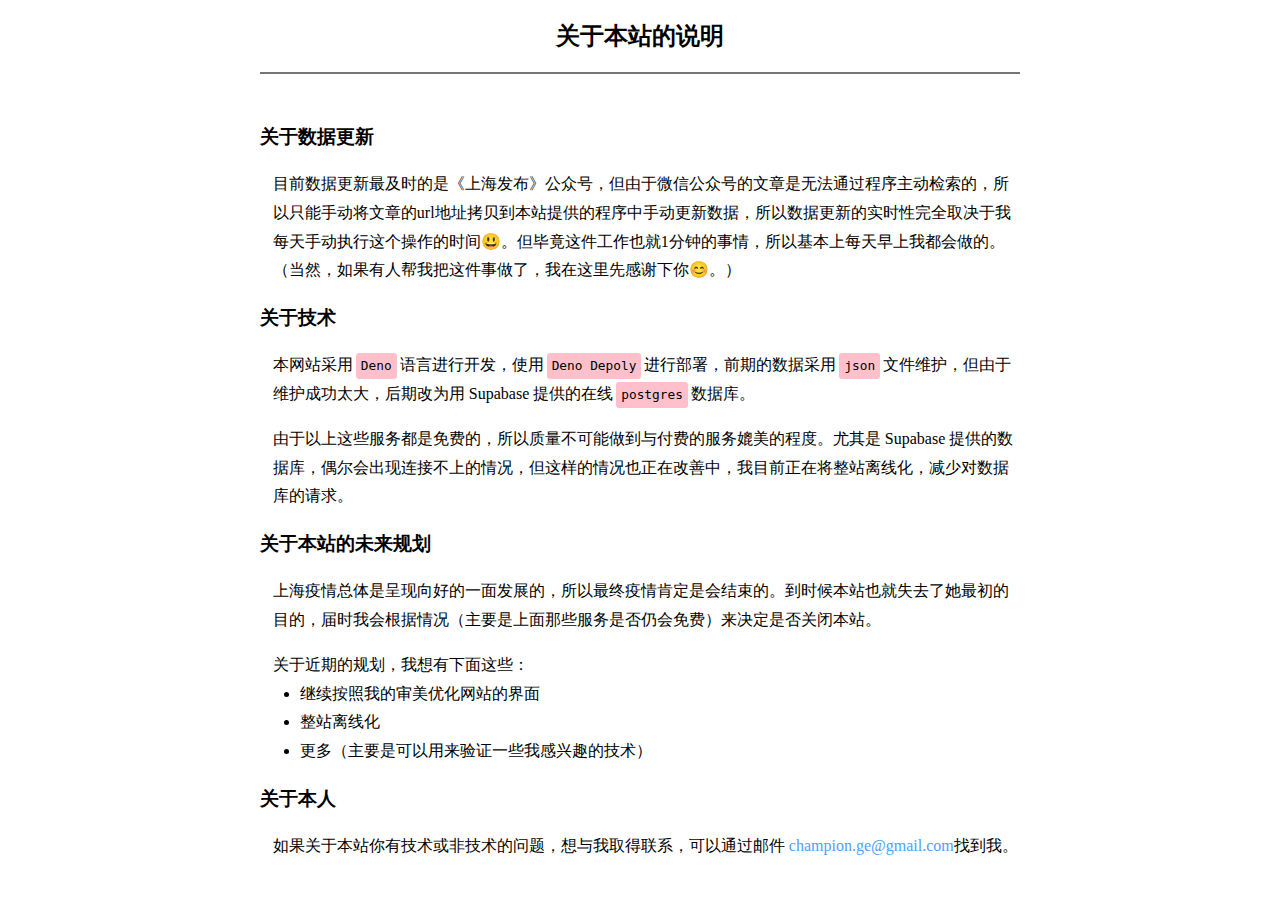
<file: epidemic/about.html>
<!DOCTYPE html>
<html lang="en">
<head>
    <meta charset="UTF-8">
    <title>关于本站</title>
    <meta name="viewport"
          content="width=device-width,initial-scale=1.0,minimum-scale=1.0,maximum-scale=1.0,user-scalable=0,viewport-fit=cover"/>
    <link rel="stylesheet" href="css/style.css">
</head>
<body class="about page">
<h1>关于本站的说明</h1>

<h3>关于数据更新</h3>
<p>目前数据更新最及时的是《上海发布》公众号，但由于微信公众号的文章是无法通过程序主动检索的，所以只能手动将文章的url地址拷贝到本站提供的程序中手动更新数据，所以数据更新的实时性完全取决于我每天手动执行这个操作的时间😃。但毕竟这件工作也就1分钟的事情，所以基本上每天早上我都会做的。（当然，如果有人帮我把这件事做了，我在这里先感谢下你😊。）</p>

<h3>关于技术</h3>
<p>本网站采用<code>Deno</code>语言进行开发，使用<code>Deno Depoly</code>进行部署，前期的数据采用<code>json</code>文件维护，但由于维护成功太大，后期改为用 Supabase 提供的在线<code>postgres</code>数据库。</p>
<p>由于以上这些服务都是免费的，所以质量不可能做到与付费的服务媲美的程度。尤其是 Supabase 提供的数据库，偶尔会出现连接不上的情况，但这样的情况也正在改善中，我目前正在将整站离线化，减少对数据库的请求。</p>

<h3>关于本站的未来规划</h3>
<p>上海疫情总体是呈现向好的一面发展的，所以最终疫情肯定是会结束的。到时候本站也就失去了她最初的目的，届时我会根据情况（主要是上面那些服务是否仍会免费）来决定是否关闭本站。</p>
<p>关于近期的规划，我想有下面这些：</p>
<ul>
    <li>继续按照我的审美优化网站的界面</li>
    <li>整站离线化</li>
    <li>更多（主要是可以用来验证一些我感兴趣的技术）</li>
</ul>


<h3>关于本人</h3>
<p>如果关于本站你有技术或非技术的问题，想与我取得联系，可以通过邮件 <a href="mailto:champion.ge@gmail.com">champion.ge@gmail.com</a>找到我。</p>
</body>
</html>
</file>
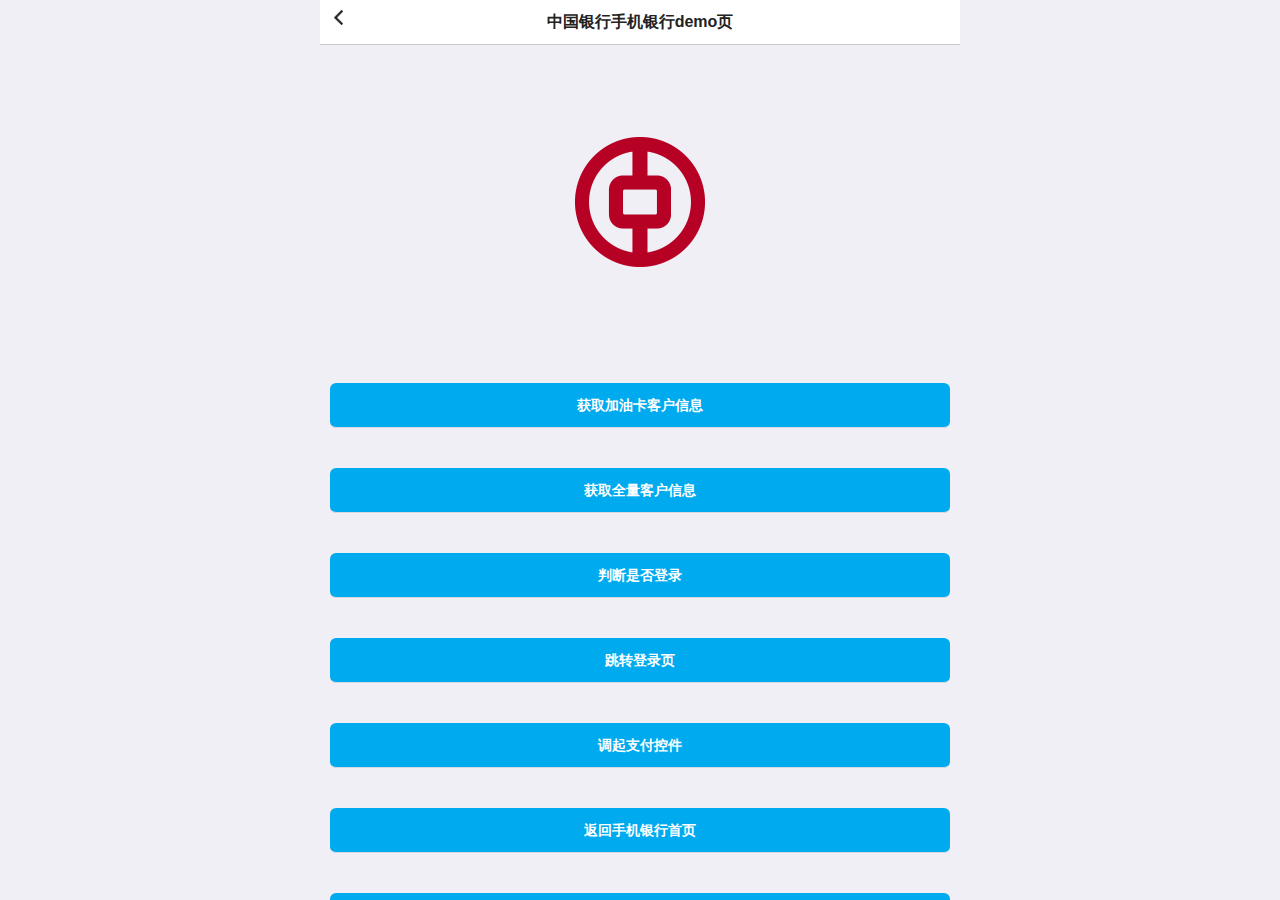
<file: epidemic/commercial.html>
<!DOCTYPE html>
<html>
<head>
    <meta http-equiv="content-type" content="text/html,charset=utf-8"/>
    <meta name="apple-mobile-web-app-capable" content="yes"/>
    <meta name="apple-mobile-web-app-status-bar-style" content="black"/>
    <title>中国银行手机银行demo页</title>
    <meta name="viewport" content="width=device-width, initial-scale=1.0, maximum-scale=1.0, user-scalable=no"/>
    <meta name="format-detection" content="telephone=no"/>
    <script src="demo.js"></script>
</head>
<body>
<div class="stacks">
    <div class="wrap wrap-justhead" style="height: 100%;box-sizing: border-box;">
        <header class="page-head">
            <div class="back-img back-to-native" id="back-left"><img src="images/back-icon.png"></div>
            <h1>中国银行手机银行demo页</h1>
        </header>
        <section class="page-content" style=" box-sizing: border-box;padding: 0 10px">
            <div class="logo">
                <img src="images/logo.png">
            </div>
            <!--二维码图片-->
            <div id="temImg"></div>
            <button id="getCustomerInfo">获取加油卡客户信息</button>
            <button id="getCustomerAllInfo">获取全量客户信息</button>
            <button id="judge">判断是否登录</button>
            <button id="login">跳转登录页</button>
            <button id="payment">调起支付控件</button>
            <button id="back">返回手机银行首页</button>
            <button id="ticket">易商互信</button>
            <button id="loginGetCustomerInfo">OAuth2.0登录&用户名</button>
            <button id="weiXinShare">微信分享</button>
            <button id="weiXinOpenMini">打开微信小程序</button>
            <button id="getPsnActivity">活动管理平台取票</button>
            <!--以下804加-->
            <button id="getLocationInfo">获取当前定位信息</button>
            <button id="getLocalImage">调摄像头&获取本地影像文件</button>
            <button id="getInfoByCamera">OCR调摄像头获取指定信息（银行卡、身份证等）-身份证-正面</button>
            <button id="getInfoByCameraBack">OCR调摄像头获取指定信息（银行卡、身份证等）-身份证-反面</button>
            <button id="getInfoByCameraCard">OCR调摄像头获取指定信息（银行卡、身份证等）-银行卡</button>
            <button id="generateQrCode">生成二维码</button>
            <button id="decoderQrCodeH5">识别二维码-H5</button>
            <button id="decoderQrCodeAPP">识别二维码-APP</button>
            <button id="getSensorOfAccelerometer">监听加速度</button>
            <button id="actionCallUp">拨打电话</button>
            <button id="actionOpenApp">打开其他APP</button>
            <button id="gotoMarket">跳转应用市场</button>
        </section>
    </div>
</div>
</body>
</html>
<style scoped>
    /*主体部分 背景色固定为灰白*/
    html, body {
        font-family: "PingFangSC-Light", "Droid Sans", "Droid Sans Fallback", "Roboto", "Helvetica Neue", "Helvetica", sans-serif;
        max-width: 640px;
        height: 100%;
        position: relative;
        box-sizing: border-box;
        font-size: 14px;
        margin: 0 auto;
        padding: 0;
        color: #222;
        /*background-color: #D3E3F2;*/
        background-color: #f0eff5;
    }

    /*用户页面*/
    .stacks {
        width: 100%;
        height: 100%;
    }

    /*页面当中只固定头部*/
    .wrap-justhead {
        padding-top: 44px;
    }

    /*主体*/
    section {
        width: 100%;
        height: 100%;
        overflow: auto;
        -webkit-overflow-scrolling: touch;
    }

    /*头部*/
    header {
        background: #fff;
    }

    .page-head {
        border-bottom: 1px solid #ccc;
        height: 44px;
        line-height: 22px;
        font-size: 18px;
        text-align: center;
        position: absolute;
        top: 0;
        width: 100%;
    }

    .back-img {
        position: absolute;
        left: 14px;
        top: 8px;
        width: 40px;
        text-align: left;
    }

    h1 {
        font-size: 16px;
    }

    .page-head img {
        width: 9px;
    }

    .logo {
        text-align: center;
        margin: 15% 10% 15% 10%;
    }

    button {
        width: 100%;
        border-radius: 6px;
        border: none;
        border-bottom: 1px solid #d8d8e0;
        line-height: 42px;
        text-align: center;
        margin: 20px 0;
        font-weight: bold;
        font-size: 14px;
        background: #00aaee;
        color: #fff;
    }

    #temImg {
        position: fixed;
        left: 10%;
        top: 10%;
        width: 80%;
        display: none;
        background-color: #7f7f7f;
        text-align: center;
        z-index: 100;
    }

    .inImg {
        width: 100%;
    }
</style>
</file>
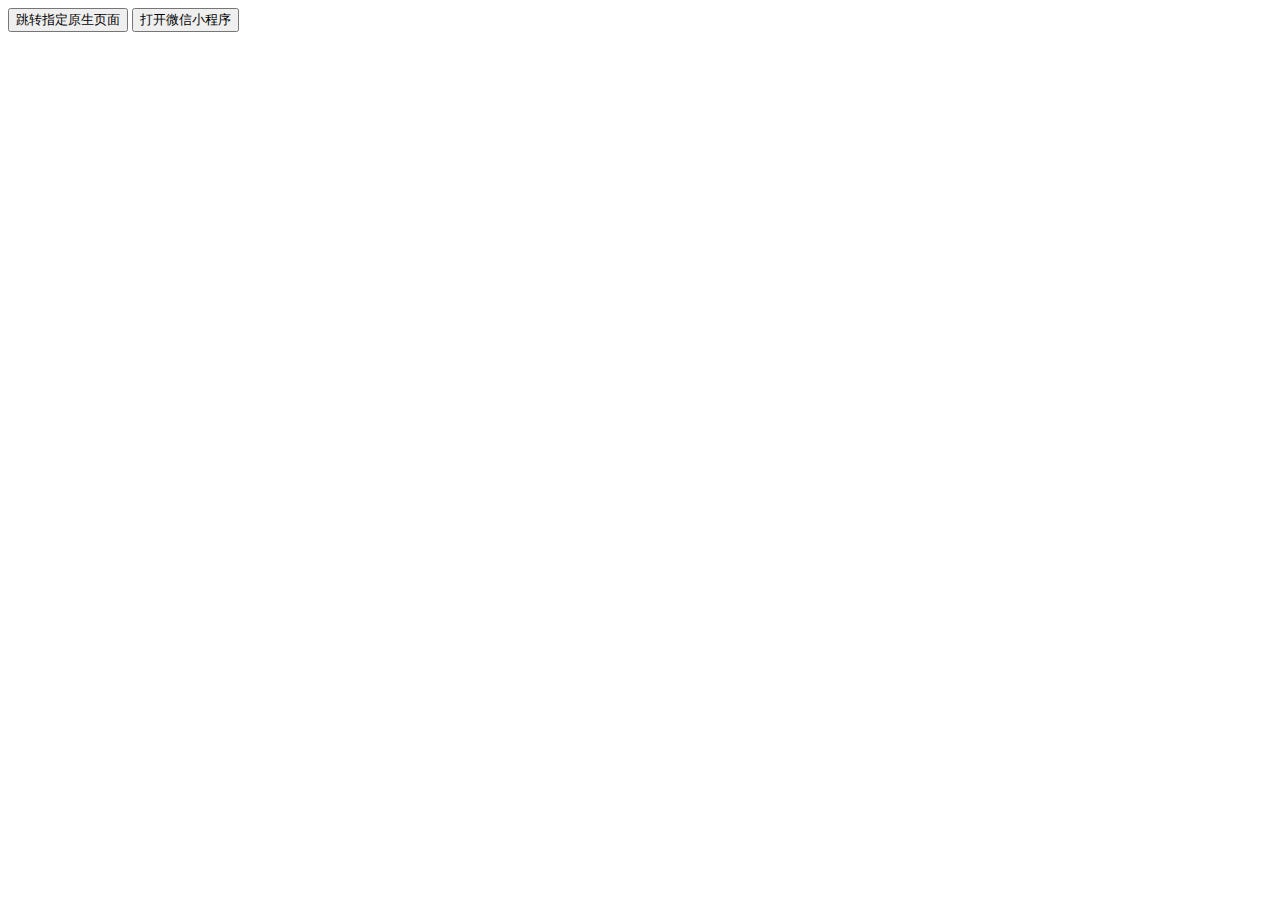
<file: epidemic/demo.html>
<!DOCTYPE html>
<html lang="en">
<head>
    <meta charset="UTF-8">
    <meta name="viewport" content="width=device-width, initial-scale=1.0, maximum-scale=1.0, user-scalable=no"/>
    <meta name="format-detection" content="telephone=no"/>
    <title>手机银行测试页面</title>
</head>
<body>
<div>
    <button id="nativePage">跳转指定原生页面</button>
    <button id="weiXinOpenMini">打开微信小程序</button>
</div>
<script>
    window.onload = function () {
        /**
         * 识别设备终端，获取app相关信息
         */
        window.terminal = (function () {
            const u = navigator.userAgent;//app = navigator.appVersion;
            return {//浏览器版本信息
                trident: u.indexOf('Trident') > -1,
                presto: u.indexOf('Presto') > -1,
                webKit: u.indexOf('AppleWebKit') > -1,
                gecko: u.indexOf('Gecko') > -1 && u.indexOf('KHTML') > -1,
                mobile: !!u.match(/AppleWebKit.*Mobile.*/),
                ios: !!u.match(/\(i[^;]+;( U;)? CPU.+Mac OS X/),
                android: u.indexOf('Android') > -1 || u.indexOf('Linux') > -1,
                iPhone: u.indexOf('iPhone') > -1,
                iPad: u.indexOf('iPad') > -1,
                webApp: u.indexOf('Safari') > -1,
                weixin: u.indexOf('MicroMessenger') > -1 && u.replace(/.*(MicroMessenger\/[^\s]*).*/, "$1").replace("MicroMessenger/", "") || false,
                appVersion: u.indexOf('bocapp(') > -1 ? u.match(/bocapp\(\S+\)/)[0].slice(7, -1) : '3.0.0'
            };
        })()

        /**
         * 引入cordova
         */
        const script = document.createElement('script')
        const pth = "https://ebsnew.boc.cn/bocphone/BocMerchant/" // 生产环境
        // 外网环境直接引用生产地址即可，若需新增cordova方法，另行提供DMZ区地址
        if (window.terminal.iPhone) {
            script.src = pth + 'paylib/ios.js'
        } else if (window.terminal.android) {
            script.src = pth + 'paylib/android.js'
        } else {
            alert('无法识别终端类型')
        }
        document.getElementsByTagName('head')[0].appendChild(script)

        /**
         * 绑定事件---调用cordova
         */
        document.addEventListener('deviceready', function () {
            // alert('deviceready')

            /*******返回频道页********/
            document.getElementById("nativePage").onclick = function () {
                window.c_plugins.merchantBridge.goToNative(function () {
                }, function (err) {
                    alert(err.message || err || '网络错误，请检查网络连接');
                }, {page: 'Au9NAuPYCjyfV3XvIHTtkM9ckGJvAG5uEQP5A2rrlw5vlN9gmxJtE2rfmxBYIG1vZFBUTwXznRvOkHXgDw89A0hLDtKhTwXrnOvuZDE1TwJcl3nQkGhvDwPdJD3wcbZyzl/vtVbvcIHvbblvrlfyqSRvtkRvrIHvqVg='})
            };

            /*******打开微信小程序********/
            document.getElementById("weiXinOpenMini").onclick = function () {
                window.c_plugins.merchantBridge.weixinOpenMiniProgram(function () {
                    alert('suc')
                }, function (err) {
                    alert(err.message || err || '网络错误，请检查网络连接');
                }, {
                    userName: 'gh_f9d9d08f33f7',
                    path:'pages/direct/center'
                })
            };
        })
    }
</script>
</body>
</html>
</file>
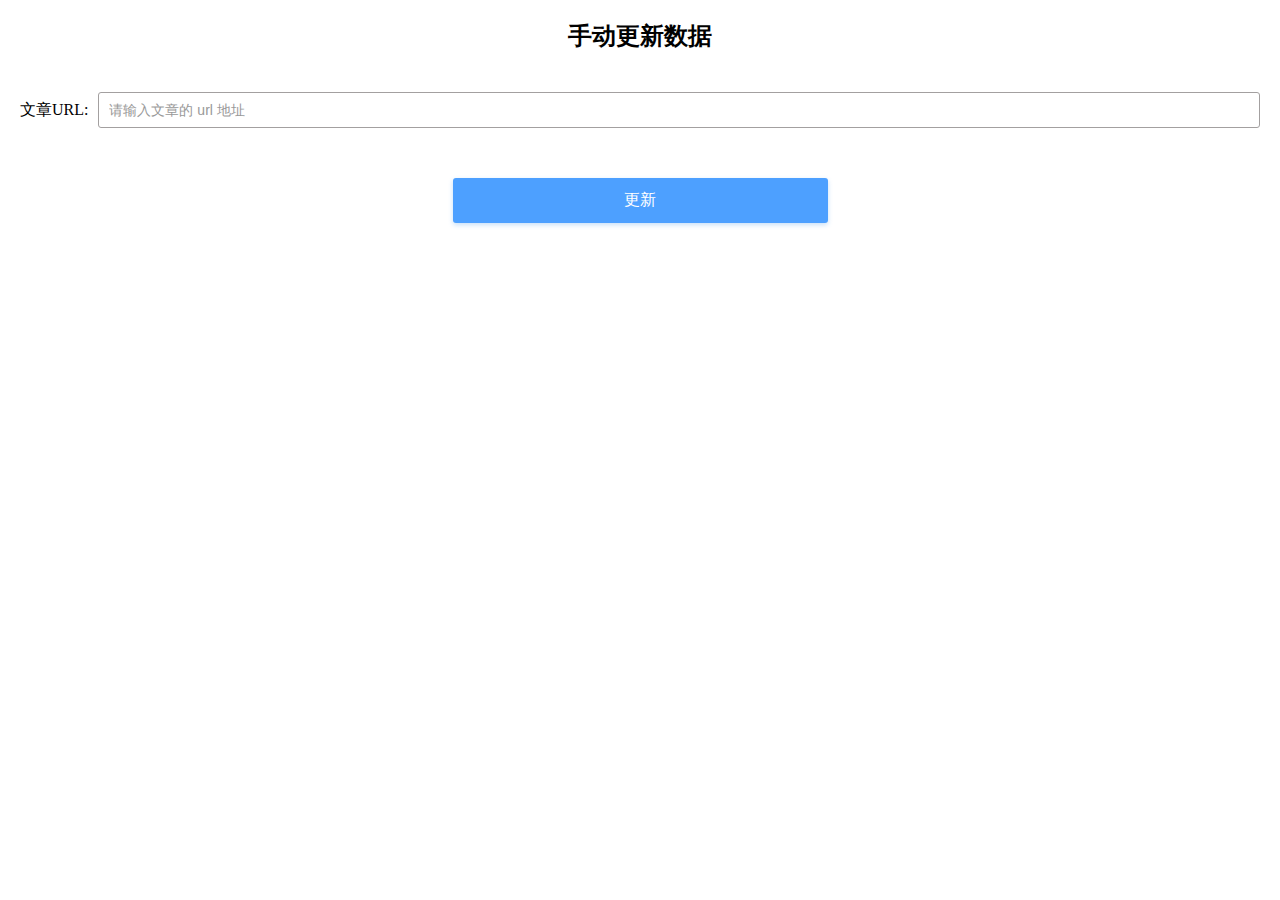
<file: epidemic/pull.html>
<!DOCTYPE html>
<html lang="en">
<head>
    <meta charset="UTF-8">
    <title>更新数据</title>
    <meta name="viewport"
          content="width=device-width,initial-scale=1.0,minimum-scale=1.0,maximum-scale=1.0,user-scalable=0,viewport-fit=cover"/>
    <link rel="stylesheet" href="css/style.css">
</head>
<body>
<h1>手动更新数据</h1>
<form action="/api/pull" method="post">
    <label>
        <span>文章URL: </span>
        <input id="url" type="url" required name="url" placeholder="请输入文章的 url 地址">
    </label>
    <div class="actions">
        <button id="manual" class="btn__primary" type="submit"><i class="loading"></i> 更新</button>
    </div>
</form>
<script>
document.querySelector('form').addEventListener('submit', event => {
    event.preventDefault()
    const formData = new FormData()
    formData.append('url', document.getElementById('url').value)
    fetch('/api/pull', {
        method: 'POST',
        body: formData,
    }).then(resp => resp.json()).then(json => {
        if (json.code === 0) {
            document.getElementById('url').value = ''
        }
        alert(json.msg)
    })
})
</script>
</body>
</html>
</file>
<file: epidemic/css/style.css>
* {
    margin: 0;
    padding: 0;
    box-sizing: border-box;
}

h1 {
    font-size: 24px;
    text-align: center;
    margin: 20px 0;
}
.note {
    text-align: center;
    font-size: 12px;
    margin: 5px 0;
}
a[href] {
    color: #4DA0FF;
    text-decoration: none;
}

main {
    position: relative;
    padding: 0 30px;
    margin: 30px 0 50px;
}
@media screen and (max-width: 800px) {
    main {
        padding: 0;
    }
}
main article {
    height: 354px;
}

main.loading::before {
    content: "";
    position: absolute;
    z-index: 10;
    top: calc(50% - 10px);
    left: calc(50% - 10px);
    width: 20px;
    height: 20px;
    display: inline-block;
    animation: base-loading 1s steps(12, end) infinite;
    background-size: 100%;
    background-color: rgba(0, 0, 0, 0);
    background-repeat: no-repeat;
    background-image: url("[data-uri]");
}
main.loading::after {
    content: "加载中，请耐心等待";
    position: absolute;
    z-index: 10;
    top: calc(50% + 20px);
    left: 50%;
    font-size: 12px;
    transform: translateX(-50%);
}

@keyframes base-loading {
    0% {
        transform: rotate3d(0, 0, 1, 0deg);
    }

    100% {
        transform: rotate3d(0, 0, 1, 360deg);
    }
}

footer {
    text-align: center;
    padding: 15px 0 20px;
    font-size: 14px;
}

form {
    display: flex;
    flex-direction: column;
    padding: 20px 20px;
}
label {
    display: flex;
    align-items: center;
    width: 100%;
}
label input {
    flex: 1;
    padding: 8px 10px;
    margin-left: 10px;
    font-size: 16px;
    border: 1px solid rgb(163, 160, 160);
    border-radius: 3px;
}
label input::placeholder {
    font-size: 14px;
    color: #999999;
}
form .actions {
    display: flex;
    justify-content: center;
    margin-top: 50px;
}
form button {
    /*padding: 5px 10px;*/
    /*margin: 0 20px;*/
}
.btn__primary {
    display: flex;
    flex-direction: row;
    justify-content: center;
    align-items: center;
    color: #FFFFFF;
    width: 375px;
    padding: .75em 20px;
    font-size: 16px;
    border: none;
    outline: none;
    background: #4DA0FF;
    box-shadow: 0 2px 5px 0 rgba(58,143,230,0.28);
    border-radius: 3px;
}
.btn__primary.secondly {
    background-color: #F96464;
}
.btn__primary:active {
    opacity: 0.9;
}
.btn__primary:disabled {
    opacity: 0.5;
    background: #2c2c2c;
}

.about.page {
    width: 100%;
    max-width: 800px;
    margin: 0 auto;
    padding: 0 20px 20px;
}
.about.page h1 {
    margin-bottom: 50px;
    padding-bottom: 20px;
    border-bottom: 2px solid #757575;
}
.about.page h3 {
    margin: 20px 0;
}
.about.page p {
    font-size: 16px;
    margin-top: 1em;
    line-height: 180%;
    margin-left: 0.8em;
    word-break: break-all;
}
.about.page ul {
    margin-left: 2.5em;
    line-height: 180%;
}
.about.page code {
    display: inline-block;
    padding: 0 5px;
    font-size: 80%;
    line-height: 2;
    background-color: pink;
    border-radius: 3px;
    margin: auto 3px;
}
</file>
